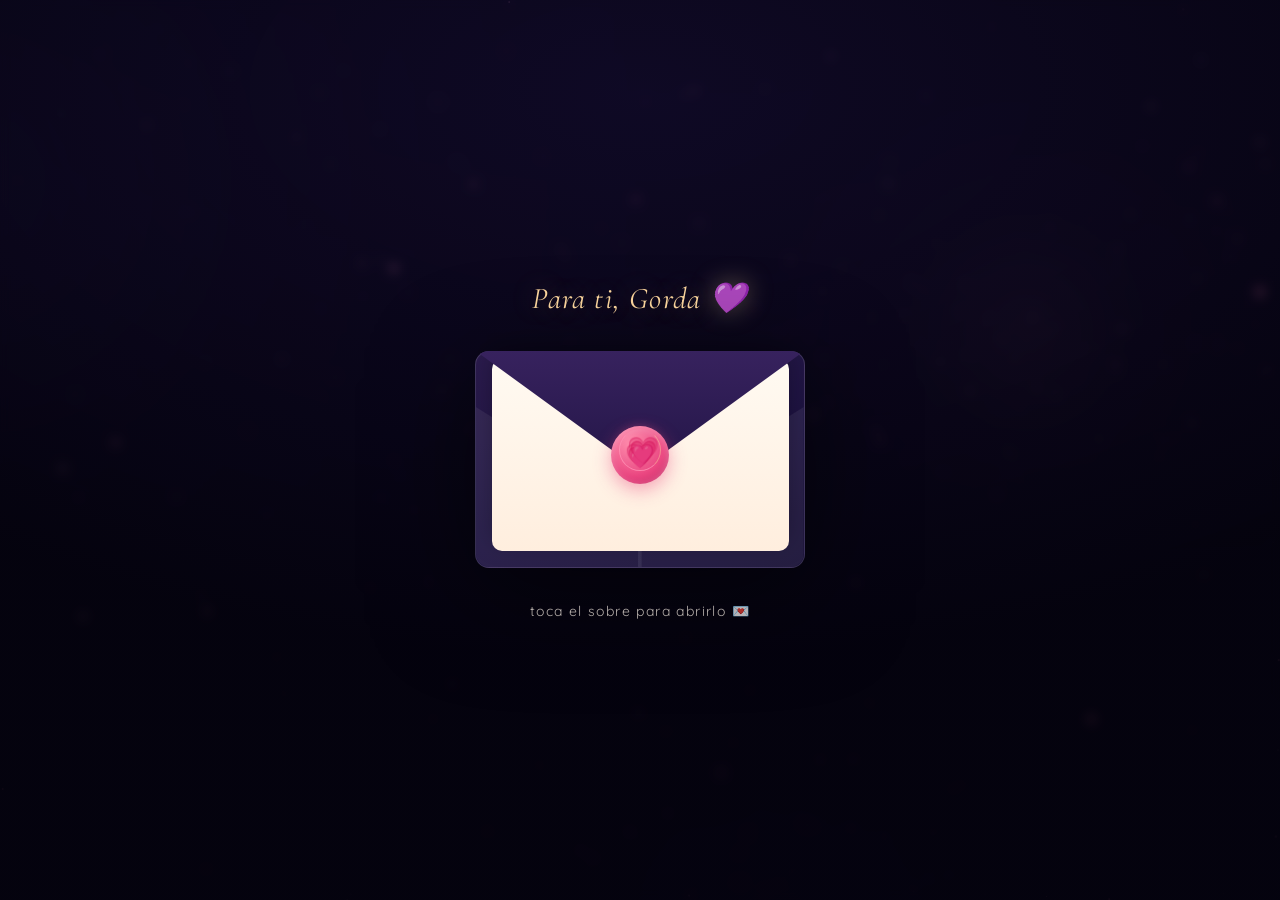
<file: index.html>
<!DOCTYPE html>
<html lang="es">
<head>
  <meta charset="UTF-8">
  <meta name="viewport" content="width=device-width, initial-scale=1, viewport-fit=cover">
  <title>Para ti 💜</title>

  <!-- ── Preview al enviar el link por WhatsApp/Instagram ──
       [IMPORTANTE] Después de publicar en Vercel, cambia
       og:image y og:url por tu URL real (ver README).      -->
  <meta property="og:type" content="website">
  <meta property="og:title" content="Gorda… tengo algo que preguntarte 💘">
  <meta property="og:description" content="Del primer mensaje en Facebook a este universo entero. Tócalo hasta el final.">
  <meta property="og:image" content="assets/img/og.jpg">
  <meta property="og:image:width" content="1200">
  <meta property="og:image:height" content="630">
  <meta name="theme-color" content="#0d0722">
  <link rel="icon" href="data:image/svg+xml,<svg xmlns='http://www.w3.org/2000/svg' viewBox='0 0 100 100'><text y='.9em' font-size='90'>💜</text></svg>">

  <!-- Tipografías (si no hay internet, cae a serif del sistema) -->
  <link rel="preconnect" href="https://fonts.googleapis.com">
  <link rel="preconnect" href="https://fonts.gstatic.com" crossorigin>
  <link href="https://fonts.googleapis.com/css2?family=Cormorant+Garamond:ital,wght@0,500;0,600;0,700;1,500;1,600&family=Quicksand:wght@400;500;600;700&display=swap" rel="stylesheet">

  <link rel="stylesheet" href="css/style.css">
</head>
<body class="locked">

  <!-- cielo 3D + velo del amanecer -->
  <canvas id="cosmos" aria-hidden="true"></canvas>
  <div id="sky-tint" aria-hidden="true"></div>

  <!-- pantalla de carga -->
  <div id="loader">
    <div class="heart-beat">💜</div>
    <div class="bar"><i></i></div>
    <p>preparando el universo…</p>
  </div>

  <!-- música -->
  <button id="mute-btn" aria-label="Silenciar música">🔊</button>

  <!-- ═══ GATE: el sobre sellado ═══ -->
  <div id="gate">
    <div class="hint-top" id="gate-hint">Para ti 💜</div>
    <div id="envelope-wrap">
      <div id="envelope" role="button" aria-label="Abrir el sobre">
        <div class="env-body"></div>
        <div class="env-letter">💜</div>
        <div class="env-flap"></div>
        <div class="env-seal">💗</div>
      </div>
    </div>
    <div class="hint-tap">toca el sobre para abrirlo 💌</div>
  </div>

  <!-- carta ampliada -->
  <div id="letter-card">
    <div id="letter-inner">
      <div id="letter-to"></div>
      <div id="letter-text"></div>
      <button class="btn-primary" id="letter-btn"></button>
    </div>
  </div>

  <!-- ═══ CONTENIDO ═══ -->
  <main id="content">

    <section id="intro">
      <p class="kicker" id="intro-kicker"></p>
      <h1 id="intro-title"></h1>
      <p class="subtitle" id="intro-subtitle"></p>
      <div id="scroll-hint"><span>desliza</span><div class="chev"></div></div>
    </section>

    <section id="timeline" aria-label="Nuestra historia"></section>

    <section id="contador">
      <h2 id="counter-title"></h2>
      <p class="line1" id="counter-line1"></p>
      <div id="counter-grid">
        <div class="count-cell glass"><b id="c-days">0</b><span>días</span></div>
        <div class="count-cell glass"><b id="c-hours">0</b><span>horas</span></div>
        <div class="count-cell glass"><b id="c-mins">0</b><span>min</span></div>
        <div class="count-cell glass"><b id="c-secs">0</b><span>seg</span></div>
      </div>
      <p class="suffix" id="counter-suffix"></p>
    </section>

    <section id="quiz">
      <h2 class="sec-title" id="quiz-title"></h2>
      <p id="quiz-subtitle"></p>
      <div id="quiz-card" class="glass">
        <div id="quiz-hearts"></div>
        <div id="quiz-q"></div>
        <div class="quiz-options" id="quiz-options"></div>
        <div id="quiz-msg"></div>
      </div>
    </section>

    <section id="razones">
      <h2 class="sec-title" id="reasons-title"></h2>
      <p class="hint" id="reasons-hint"></p>
      <div id="reasons-grid"></div>
      <p id="reasons-done">¿Ves por qué? Y podría seguir toda la noche… 💘</p>
    </section>

    <section id="promesas">
      <h2 class="sec-title" id="promises-title"></h2>
      <p class="hint" id="promises-subtitle"></p>
      <div id="promises-grid"></div>
      <div id="promise-msg" class="glass"><span>Toca una promesa y mírala estallar en el universo ✨</span></div>
      <p id="promises-done"></p>
    </section>

    <section id="pregunta">
      <div id="pregunta-sticky">
        <div id="heart-hotspot" aria-hidden="true"></div>
        <p id="q-pre"></p>
        <h2 id="q-big"></h2>
        <div id="q-buttons">
          <div id="btn-no-ghost"><button id="btn-no"></button></div>
          <button id="btn-yes"></button>
        </div>
      </div>
    </section>

    <footer id="footer"></footer>
  </main>

  <!-- mensajes flotantes -->
  <div id="no-msg"></div>
  <div id="egg-toast"></div>

  <!-- ═══ FINAL: ¡dijo que SÍ! ═══ -->
  <div id="finale">
    <div id="finale-card" class="glass">
      <h2 id="finale-title"></h2>
      <p class="f-text" id="finale-text"></p>
      <div id="vows-card">
        <div id="vows-title"></div>
        <ul id="vows-list"></ul>
        <div id="vows-sign"></div>
      </div>
      <div id="cert">
        <div class="c-title" id="cert-title"></div>
        <div class="c-names" id="cert-names"></div>
        <p class="c-text" id="cert-text"></p>
        <div class="c-date" id="cert-stamp"></div>
      </div>
      <div class="row">
        <a id="btn-wa" class="btn-wa" target="_blank" rel="noopener"></a>
        <button id="voice-btn" class="btn-ghost">🎧 Mi mensaje para ti</button>
        <button id="btn-replay" class="btn-ghost"></button>
      </div>
    </div>
  </div>

  <!-- librerías locales (funciona sin depender de CDNs) -->
  <script src="config.js"></script>
  <script src="js/manifest.js"></script>
  <script src="vendor/gsap/gsap.min.js"></script>
  <script src="vendor/gsap/ScrollTrigger.min.js"></script>
  <script src="vendor/confetti/confetti.browser.min.js"></script>
  <script src="js/audio.js"></script>
  <script src="js/ui.js"></script>
  <script type="importmap">
    { "imports": { "three": "./vendor/three/build/three.module.js" } }
  </script>
  <script type="module" src="js/main.js"></script>
</body>
</html>
</file>
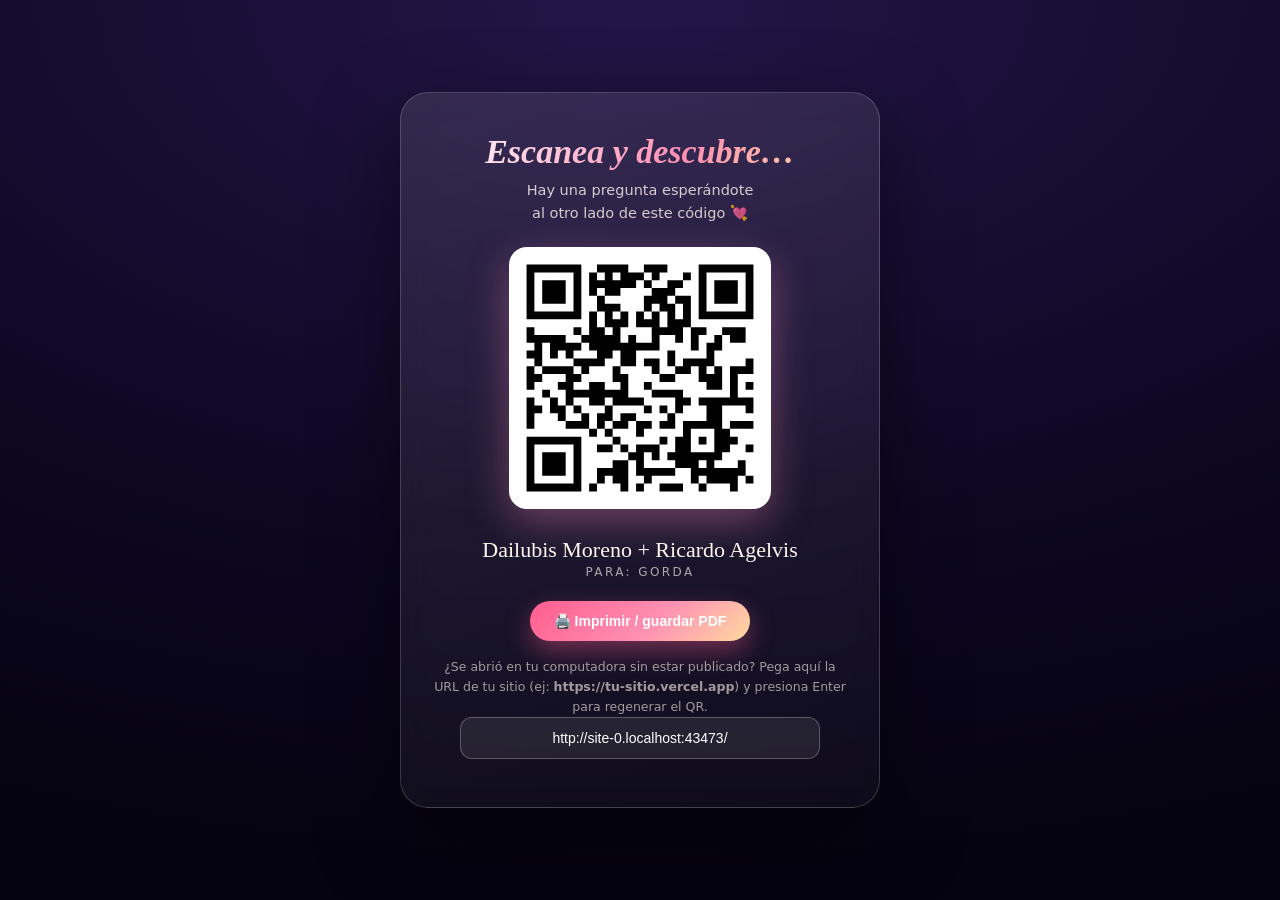
<file: qr.html>
<!DOCTYPE html>
<html lang="es">
<head>
  <meta charset="UTF-8">
  <meta name="viewport" content="width=device-width, initial-scale=1">
  <title>Tu invitación con QR 💜</title>
  <style>
    :root { --rose:#ff8fb3; --gold:#ffd9a0; --lav:#b8a6ff; --ink:#2a1e3f; }
    * { box-sizing: border-box; margin: 0; }
    body {
      min-height: 100vh; display: flex; align-items: center; justify-content: center;
      padding: 26px;
      font-family: "Segoe UI", system-ui, sans-serif;
      background: radial-gradient(130% 100% at 50% 0%, #241547 0%, #0d0722 60%, #05030f 100%);
      color: #fff6ec;
    }
    .card {
      width: min(480px, 94vw);
      text-align: center;
      padding: 40px 30px 34px;
      border-radius: 28px;
      background: linear-gradient(160deg, rgba(255,255,255,.1), rgba(255,255,255,.03));
      border: 1px solid rgba(255,255,255,.18);
      backdrop-filter: blur(16px);
      box-shadow: 0 30px 80px rgba(0,0,0,.5);
    }
    h1 {
      font-family: Georgia, serif; font-style: italic; font-weight: 600;
      font-size: clamp(26px, 6vw, 34px);
      background: linear-gradient(120deg, #fff, var(--rose) 60%, var(--gold));
      -webkit-background-clip: text; background-clip: text; -webkit-text-fill-color: transparent;
      margin-bottom: 8px;
    }
    .sub { opacity: .8; font-size: 14.5px; line-height: 1.6; margin-bottom: 22px; }
    #qr-box {
      display: inline-block; padding: 16px; border-radius: 18px; background: #fff;
      box-shadow: 0 14px 40px rgba(255,143,179,.35); margin-bottom: 18px;
    }
    #qr-box svg { display: block; width: min(230px, 60vw); height: auto; }
    .names { font-family: Georgia, serif; font-size: 22px; margin: 6px 0 2px; }
    .foot { font-size: 12px; letter-spacing: .2em; text-transform: uppercase; opacity: .65; }
    .tools { margin-top: 22px; display: flex; gap: 12px; justify-content: center; flex-wrap: wrap; }
    input {
      width: 100%; max-width: 360px; padding: 12px 16px; border-radius: 12px;
      border: 1px solid rgba(255,255,255,.25); background: rgba(255,255,255,.08);
      color: #fff; font-size: 14px; margin-bottom: 14px; text-align: center;
    }
    button {
      border: none; border-radius: 999px; padding: 12px 24px; cursor: pointer;
      font-weight: 700; font-size: 14px; color: #fff;
      background: linear-gradient(135deg, #ff5d8f, #ff8fb3 55%, #ffd9a0);
      box-shadow: 0 10px 26px rgba(255,93,143,.4);
    }
    .hint { font-size: 12.5px; opacity: .6; margin-top: 16px; line-height: 1.6; }
    @media print {
      body { background: #fff; color: #2a1e3f; }
      .card { border: 2px solid #e8c9d4; box-shadow: none; background: #fff; }
      .tools, .hint, input { display: none; }
    }
  </style>
</head>
<body>
  <div class="card">
    <h1>Escanea y descubre…</h1>
    <p class="sub">Hay una pregunta esperándote<br>al otro lado de este código 💘</p>
    <div id="qr-box"></div>
    <div class="names" id="names"></div>
    <div class="foot" id="foot"></div>

    <div class="tools">
      <button onclick="window.print()">🖨️ Imprimir / guardar PDF</button>
    </div>

    <p class="hint">
      ¿Se abrió en tu computadora sin estar publicado? Pega aquí la URL de tu sitio
      (ej: <b>https://tu-sitio.vercel.app</b>) y presiona Enter para regenerar el QR.
    </p>
    <input id="url-input" placeholder="https://tu-sitio.vercel.app" autocomplete="off">
  </div>

  <script src="config.js"></script>
  <script src="vendor/qrcode/qrcode.min.js"></script>
  <script>
    function renderQR(url) {
      if (!url || !/^https?:\/\//i.test(url)) return;
      const qr = qrcode(0, 'M');
      qr.addData(url);
      qr.make();
      document.getElementById('qr-box').innerHTML = qr.createSvgTag({ cellSize: 5, margin: 1, scalable: true });
    }

    document.getElementById('names').textContent =
      (CONFIG.herName || '') + ' + ' + (CONFIG.yourName || '');
    document.getElementById('foot').textContent = 'para: ' + (CONFIG.herNick || CONFIG.herName || 'ti');

    // URL: ?url=… , o la URL publicada si qr.html vive junto a index.html
    const params = new URLSearchParams(location.search);
    let target = params.get('url');
    if (!target && !/^file:/i.test(location.protocol)) {
      target = location.origin + location.pathname.replace(/qr\.html$/, '');
    }
    const input = document.getElementById('url-input');
    if (target) input.value = target;
    renderQR(target);
    input.addEventListener('keydown', e => {
      if (e.key === 'Enter') {
        let u = input.value.trim();
        if (u && !/^https?:\/\//i.test(u)) u = 'https://' + u;
        renderQR(u);
      }
    });
  </script>
</body>
</html>
</file>
<file: css/style.css>
/* ═══════════════════════════════════════════════════
   💜  ¿QUIERES SER MI NOVIA? — hoja de estilos
   Estética: noche cósmica → amanecer pastel, glassmorphism
   ═══════════════════════════════════════════════════ */

:root {
  --night-0: #05030f;
  --night-1: #0d0722;
  --rose: #ff8fb3;
  --rose-deep: #ff5d8f;
  --gold: #ffd9a0;
  --lavender: #b8a6ff;
  --cream: #fff6ec;
  --ink: #2a1e3f;
  --glass-bg: linear-gradient(160deg, rgba(255,255,255,.10), rgba(255,255,255,.035));
  --glass-border: rgba(255,255,255,.18);
  --font-display: "Cormorant Garamond", Georgia, "Times New Roman", serif;
  --font-body: "Quicksand", "Segoe UI", system-ui, -apple-system, sans-serif;
}

* { margin: 0; padding: 0; box-sizing: border-box; }
html { scroll-behavior: smooth; }

/* clip (no hidden) para no romper position:sticky */
html, body { overflow-x: clip; }

html, body {
  background: var(--night-0);
  color: var(--cream);
  font-family: var(--font-body);
}

body.locked { overflow: hidden; height: 100vh; }

img { max-width: 100%; display: block; }
button { font-family: inherit; cursor: pointer; }

::selection { background: var(--rose-deep); color: #fff; }

/* ── Cielo 3D fijo ─────────────────────────────── */
#cosmos {
  position: fixed; inset: 0;
  width: 100vw; height: 100vh;
  z-index: 0;
  display: block;
}

/* Velo del amanecer (opacidad controlada por JS) */
#sky-tint {
  position: fixed; inset: 0; z-index: 1;
  pointer-events: none;
  background:
    radial-gradient(120% 90% at 50% 108%, rgba(255,214,170,.75) 0%, rgba(255,160,140,.38) 34%, rgba(255,140,160,.14) 58%, transparent 78%),
    linear-gradient(180deg, rgba(184,166,255,.12) 0%, rgba(255,170,150,.10) 60%, rgba(255,196,140,.28) 100%);
  opacity: 0;
  transition: opacity .8s linear;
}

/* Copo de respaldo si WebGL falla */
body.no-webgl #cosmos { display: none; }
body.no-webgl {
  background:
    radial-gradient(140% 100% at 50% 0%, #1b1140 0%, #0d0722 55%, #05030f 100%);
}

/* ── Cursor mágico neón (solo desktop) ─────────── */
html.custom-cursor, html.custom-cursor * { cursor: none !important; }

#cursor-heart, #cursor-ring {
  position: fixed; left: 0; top: 0;
  pointer-events: none;
  will-change: transform;
}
#cursor-heart { z-index: 500; }
#cursor-ring { z-index: 499; }

.cursor-ring-inner {
  display: block;
  width: 42px; height: 42px;
  margin: -21px 0 0 -21px;
  border-radius: 50%;
  border: 1.6px solid rgba(255,143,179,.85);
  border-top-color: transparent;
  border-right-color: rgba(255,217,160,.45);
  box-shadow: 0 0 12px rgba(255,93,143,.4), inset 0 0 12px rgba(255,143,179,.15);
  animation: ring-spin 2.4s linear infinite, ring-neon 3.2s linear infinite;
}
.cursor-heart-inner {
  display: block;
  margin: -13px 0 0 -13px;
  font-size: 26px;
  line-height: 1;
  animation: cursor-beat 1.3s ease-in-out infinite, cursor-neon 3.2s linear infinite;
}
@keyframes cursor-beat {
  0%, 100% { transform: scale(1) rotate(-6deg); }
  25%      { transform: scale(1.3) rotate(-2deg); }
  50%      { transform: scale(1.02) rotate(-8deg); }
  75%      { transform: scale(1.16) rotate(-4deg); }
}
@keyframes cursor-neon {
  0%, 100% { filter: drop-shadow(0 0 5px #ff5d8f) drop-shadow(0 0 16px rgba(255,93,143,.85)); }
  33%      { filter: drop-shadow(0 0 5px #ffd9a0) drop-shadow(0 0 16px rgba(255,217,160,.85)); }
  66%      { filter: drop-shadow(0 0 5px #b8a6ff) drop-shadow(0 0 16px rgba(184,166,255,.85)); }
}
@keyframes ring-spin { to { transform: rotate(360deg); } }
@keyframes ring-neon {
  0%, 100% { border-color: rgba(255,143,179,.85); border-top-color: transparent; border-right-color: rgba(255,217,160,.45); box-shadow: 0 0 12px rgba(255,93,143,.4), inset 0 0 12px rgba(255,143,179,.15); }
  33%      { border-color: rgba(255,217,160,.85); border-top-color: transparent; border-right-color: rgba(184,166,255,.45); box-shadow: 0 0 12px rgba(255,217,160,.4), inset 0 0 12px rgba(255,217,160,.15); }
  66%      { border-color: rgba(184,166,255,.85); border-top-color: transparent; border-right-color: rgba(255,143,179,.45); box-shadow: 0 0 12px rgba(184,166,255,.4), inset 0 0 12px rgba(184,166,255,.15); }
}
.cursor-ripple {
  position: fixed; z-index: 497;
  width: 16px; height: 16px; margin: -8px 0 0 -8px;
  border-radius: 50%;
  border: 2px solid rgba(255,143,179,.9);
  pointer-events: none;
  animation: cursor-ripple .55s ease-out forwards;
}
@keyframes cursor-ripple { to { transform: scale(4.2); opacity: 0; } }

.sparkle {
  position: fixed; z-index: 498;
  pointer-events: none;
  font-size: 14px;
  animation: sparkle-float 900ms ease-out forwards;
}
@keyframes sparkle-float {
  0%   { opacity: 1; transform: translate(-50%,-50%) scale(.4) rotate(0deg); }
  100% { opacity: 0; transform: translate(-50%,-190%) scale(1.15) rotate(140deg); }
}
@media (pointer: coarse) { #cursor-heart, #cursor-ring { display: none; } }

/* ── Loader ────────────────────────────────────── */
#loader {
  position: fixed; inset: 0; z-index: 400;
  background: radial-gradient(140% 100% at 50% 0%, #1b1140 0%, #0d0722 55%, #05030f 100%);
  display: flex; flex-direction: column; align-items: center; justify-content: center;
  gap: 22px;
  transition: opacity .9s ease, visibility .9s;
}
#loader.done { opacity: 0; visibility: hidden; }
#loader .heart-beat { font-size: 54px; animation: beat 1.1s ease-in-out infinite; }
@keyframes beat { 0%,100% { transform: scale(1); } 12% { transform: scale(1.25); } 24% { transform: scale(1); } 36% { transform: scale(1.18); } 48% { transform: scale(1); } }
#loader p { opacity: .75; letter-spacing: .14em; text-transform: uppercase; font-size: 12px; }
#loader .bar { width: min(240px, 60vw); height: 3px; border-radius: 3px; background: rgba(255,255,255,.12); overflow: hidden; }
#loader .bar i { display: block; height: 100%; width: 8%; border-radius: 3px;
  background: linear-gradient(90deg, var(--rose), var(--gold)); transition: width .4s ease; }

/* ── Botón de sonido ───────────────────────────── */
#mute-btn {
  position: fixed; z-index: 210;
  top: 16px; right: 16px;
  width: 46px; height: 46px; border-radius: 50%;
  border: 1px solid var(--glass-border);
  background: var(--glass-bg);
  backdrop-filter: blur(12px); -webkit-backdrop-filter: blur(12px);
  color: var(--cream); font-size: 19px;
  display: none; align-items: center; justify-content: center;
  transition: transform .2s ease, opacity .5s;
}
#mute-btn.show { display: flex; }
#mute-btn:active { transform: scale(.9); }

/* ═══════════════════════════════════════════════════
   GATE — el sobre sellado
   ═══════════════════════════════════════════════════ */
#gate {
  position: fixed; inset: 0; z-index: 300;
  display: flex; flex-direction: column; align-items: center; justify-content: center;
  gap: 34px;
  background: radial-gradient(120% 90% at 50% 10%, rgba(27,17,64,.55), rgba(5,3,15,.88) 70%);
  backdrop-filter: blur(6px); -webkit-backdrop-filter: blur(6px);
  transition: opacity 1.1s ease, visibility 1.1s;
}
#gate.done { opacity: 0; visibility: hidden; }

#gate .hint-top {
  font-family: var(--font-display);
  font-style: italic;
  font-size: clamp(20px, 4vw, 30px);
  letter-spacing: .04em;
  color: var(--gold);
  text-shadow: 0 0 26px rgba(255,217,160,.35);
  animation: gate-float 3.4s ease-in-out infinite;
}
@keyframes gate-float { 0%,100% { transform: translateY(0); } 50% { transform: translateY(-8px); } }

/* Sobre 3D */
#envelope-wrap { perspective: 1200px; }
#envelope {
  position: relative;
  width: min(330px, 78vw);
  aspect-ratio: 10 / 6.6;
  cursor: pointer;
  transform-style: preserve-3d;
  transition: transform .5s ease;
  filter: drop-shadow(0 26px 50px rgba(0,0,0,.5));
}
#envelope:hover { transform: translateY(-6px) rotateX(4deg); }

.env-body {
  position: absolute; inset: 0;
  background: linear-gradient(160deg, #2b1b4d 0%, #1c1240 60%, #150d33 100%);
  border: 1px solid rgba(255,255,255,.14);
  border-radius: 14px;
  z-index: 2;
}
.env-body::before { /* pliegues laterales */
  content: ""; position: absolute; inset: 0;
  background:
    linear-gradient(212deg, transparent 49.6%, rgba(255,255,255,.07) 50%) top left / 50.5% 100% no-repeat,
    linear-gradient(148deg, transparent 49.6%, rgba(255,255,255,.07) 50%) top right / 50.5% 100% no-repeat;
  border-radius: 14px;
}
.env-flap {
  position: absolute; left: 0; right: 0; top: 0; height: 55%;
  background: linear-gradient(180deg, #37225e 0%, #241648 100%);
  clip-path: polygon(0 0, 100% 0, 50% 100%);
  transform-origin: top center;
  transition: transform .9s cubic-bezier(.6,-0.2,.3,1.2);
  z-index: 4;
  border-radius: 14px 14px 0 0;
}
#envelope.open .env-flap { transform: rotateX(178deg); z-index: 1; }

.env-letter {
  position: absolute; left: 5%; right: 5%; bottom: 8%;
  height: 88%;
  background: linear-gradient(180deg, #fffaf2 0%, #ffeede 100%);
  color: var(--ink);
  border-radius: 10px;
  z-index: 3;
  display: flex; align-items: flex-start; justify-content: center;
  padding-top: 14px;
  font-family: var(--font-display);
  font-size: 15px;
  color: #7a5c7e;
  box-shadow: 0 -8px 24px rgba(0,0,0,.25);
  transition: transform 1s cubic-bezier(.2,.8,.3,1.1) .55s;
}
#envelope.open .env-letter { transform: translateY(-58%); }

.env-seal {
  position: absolute; left: 50%; top: 48%;
  width: 58px; height: 58px; margin: -29px 0 0 -29px;
  border-radius: 50%;
  background: radial-gradient(circle at 35% 30%, #ff8fae, #e8447f 60%, #c22e66);
  box-shadow: inset 0 3px 8px rgba(255,255,255,.35), 0 6px 18px rgba(232,68,127,.45);
  display: flex; align-items: center; justify-content: center;
  font-size: 24px; color: #fff;
  z-index: 5;
  transition: opacity .4s, transform .6s;
  animation: beat 2s ease-in-out infinite;
}
#envelope.open .env-seal { opacity: 0; transform: scale(.4) rotate(40deg); animation: none; }

#gate .hint-tap { opacity: .7; font-size: 14px; letter-spacing: .1em; animation: pulse-soft 2s ease-in-out infinite; }
@keyframes pulse-soft { 0%,100% { opacity: .45; } 50% { opacity: .9; } }

/* Carta ampliada con texto máquina de escribir */
#letter-card {
  display: none;
  position: fixed; z-index: 310; inset: 0;
  align-items: center; justify-content: center;
  padding: 20px;
}
#letter-card.show { display: flex; }
#letter-inner {
  width: min(560px, 92vw);
  max-height: 82vh;
  overflow: auto;
  background: linear-gradient(180deg, #fffaf2 0%, #ffeede 100%);
  color: var(--ink);
  border-radius: 18px;
  padding: clamp(26px, 5vw, 46px);
  box-shadow: 0 30px 80px rgba(0,0,0,.55), 0 0 0 1px rgba(255,255,255,.35) inset;
  transform: scale(.7); opacity: 0;
  transition: transform .8s cubic-bezier(.2,.9,.3,1.15), opacity .6s;
}
#letter-card.show #letter-inner { transform: scale(1); opacity: 1; }
#letter-to {
  font-family: var(--font-display);
  font-style: italic;
  font-size: clamp(24px, 5vw, 34px);
  color: #a5486f;
  margin-bottom: 18px;
}
#letter-text {
  font-size: clamp(16px, 3.6vw, 19px);
  line-height: 1.75;
  min-height: 9.5em;
  white-space: pre-wrap;
}
#letter-text::after {
  content: "❦";
  margin-left: 2px;
  color: #d98aa6;
  animation: caret-blink 1s steps(1) infinite;
}
#letter-text.done::after { animation: none; opacity: 0; }
@keyframes caret-blink { 50% { opacity: 0; } }

.btn-primary {
  margin-top: 24px;
  border: none; border-radius: 999px;
  padding: 15px 30px;
  font-size: 16px; font-weight: 700; letter-spacing: .02em;
  color: #fff;
  background: linear-gradient(135deg, var(--rose-deep), #ff8fae 55%, var(--gold));
  background-size: 160% 160%;
  box-shadow: 0 12px 34px rgba(255,93,143,.4);
  transition: transform .25s ease, box-shadow .25s ease, background-position .6s;
  opacity: 0; transform: translateY(12px); pointer-events: none;
}
.btn-primary.ready { opacity: 1; transform: translateY(0); pointer-events: auto; }
.btn-primary:hover { transform: translateY(-3px) scale(1.03); background-position: 100% 50%; box-shadow: 0 16px 44px rgba(255,93,143,.55); }

/* ═══════════════════════════════════════════════════
   CONTENIDO — capítulos sobre el cielo
   ═══════════════════════════════════════════════════ */
#content { position: relative; z-index: 10; display: none; }
#content.show { display: block; }

section { position: relative; }

/* ── Intro ─────────────────────────────────────── */
#intro {
  min-height: 100vh;
  display: flex; flex-direction: column; align-items: center; justify-content: center;
  text-align: center; padding: 90px 22px 40px;
  gap: 16px;
}
#intro .kicker {
  letter-spacing: .34em; text-transform: uppercase;
  font-size: clamp(10px, 2.4vw, 13px);
  color: var(--gold);
  opacity: .9;
}
#intro h1 {
  font-family: var(--font-display);
  font-weight: 600;
  font-size: clamp(46px, 11vw, 104px);
  line-height: 1.04;
  text-shadow: 0 0 60px rgba(255,143,179,.25);
}
/* el degradado va por letra: con spans animados el clip del padre falla */
#intro h1 .char {
  background: linear-gradient(120deg, var(--cream) 20%, var(--rose) 55%, var(--gold) 90%);
  -webkit-background-clip: text; background-clip: text;
  -webkit-text-fill-color: transparent; color: transparent;
}
#intro .subtitle { max-width: 430px; opacity: .82; font-size: clamp(14px, 3.6vw, 17px); line-height: 1.7; }
.char { display: inline-block; opacity: 0; transform: translateY(24px) rotate(6deg); }
#scroll-hint {
  margin-top: 26px; display: flex; flex-direction: column; align-items: center; gap: 6px;
  opacity: .8; font-size: 12px; letter-spacing: .22em; text-transform: uppercase;
}
#scroll-hint .chev {
  width: 12px; height: 12px;
  border-right: 2px solid var(--rose); border-bottom: 2px solid var(--rose);
  transform: rotate(45deg);
  animation: chev 1.6s ease-in-out infinite;
}
@keyframes chev { 0%,100% { transform: rotate(45deg) translate(0,0); opacity: .4; } 50% { transform: rotate(45deg) translate(6px,6px); opacity: 1; } }

/* ── Línea del tiempo ──────────────────────────── */
#timeline { padding: 6vh 0; }
.milestone {
  min-height: 100vh;
  display: flex; align-items: center;
  padding: 40px max(20px, 8vw);
}
.milestone:nth-child(even) { justify-content: flex-end; }

.glass {
  background: var(--glass-bg);
  border: 1px solid var(--glass-border);
  border-radius: 26px;
  backdrop-filter: blur(16px); -webkit-backdrop-filter: blur(16px);
  box-shadow: 0 24px 70px rgba(0,0,0,.4);
}

.m-card {
  width: min(430px, 92vw);
  padding: 18px 18px 26px;
  transform-style: preserve-3d;
  will-change: transform;
}
.m-photo {
  border-radius: 18px; overflow: hidden;
  aspect-ratio: 4 / 4.6;
  background: rgba(255,255,255,.05);
  transform: translateZ(30px);
}
.m-photo img {
  width: 100%; height: 100%; object-fit: cover;
  transition: transform 6s ease;
}
.m-card:hover .m-photo img { transform: scale(1.06); }
.m-date {
  display: inline-flex; align-items: center; gap: 8px;
  margin: 18px 0 8px;
  padding: 6px 14px; border-radius: 999px;
  font-size: 12px; letter-spacing: .18em; text-transform: uppercase;
  color: var(--gold);
  background: rgba(255,217,160,.1);
  border: 1px solid rgba(255,217,160,.25);
  transform: translateZ(24px);
}
.m-title {
  font-family: var(--font-display);
  font-size: clamp(26px, 5.4vw, 34px);
  font-weight: 600; line-height: 1.15;
  margin-bottom: 10px;
  transform: translateZ(20px);
}
.m-text { opacity: .82; line-height: 1.7; font-size: clamp(14px, 3.4vw, 16px); transform: translateZ(14px); }

/* burbujas de chat estilo Facebook (hito sin foto) */
.m-chat {
  border-radius: 18px;
  padding: 18px 14px 12px;
  background: linear-gradient(180deg, rgba(255,255,255,.06), rgba(255,255,255,.02));
  border: 1px solid rgba(255,255,255,.12);
  transform: translateZ(26px);
  display: flex; flex-direction: column; gap: 10px;
}
.chat-row { display: flex; }
.chat-row.me { justify-content: flex-end; }
.chat-row.her { justify-content: flex-start; }
.chat-bubble {
  max-width: 82%;
  padding: 9px 14px 10px;
  border-radius: 16px;
  font-size: clamp(13.5px, 3.2vw, 15px);
  line-height: 1.55;
}
.chat-name {
  display: block;
  font-size: 11px;
  font-weight: 800;
  letter-spacing: .06em;
  opacity: .8;
  margin-bottom: 2px;
}
.chat-row.me .chat-name { color: #ffd9a0; }
.chat-row.her .chat-name { color: #b8a6ff; }
.chat-row.her .chat-bubble {
  background: rgba(255,255,255,.12);
  border-bottom-left-radius: 4px;
  color: var(--cream);
}
.chat-row.me .chat-bubble {
  background: linear-gradient(135deg, rgba(255,93,143,.85), rgba(255,143,179,.75));
  border-bottom-right-radius: 4px;
  color: #fff;
}
.chat-date {
  text-align: center;
  font-size: 11px; letter-spacing: .16em; text-transform: uppercase;
  opacity: .55; margin-top: 6px;
}

/* ── Promesas 3D ───────────────────────────────── */
#promesas {
  min-height: 115vh;
  display: flex; flex-direction: column; align-items: center; justify-content: center;
  gap: 24px; padding: 60px 20px; text-align: center;
}
#promesas .hint { opacity: .7; font-size: 14px; letter-spacing: .06em; }
#promises-grid {
  display: flex; flex-wrap: wrap; gap: 12px; justify-content: center;
  width: min(860px, 94vw);
}
.promise-chip {
  display: flex; flex-direction: column; align-items: center; gap: 6px;
  width: 128px; min-height: 108px;
  padding: 14px 8px 12px;
  border-radius: 20px;
  color: var(--cream);
  font-family: inherit;
  transition: transform .35s cubic-bezier(.2,.9,.3,1.5), border-color .3s, background .3s;
}
.promise-chip .p-emoji {
  font-size: 40px;
  filter: drop-shadow(0 6px 18px rgba(255,143,179,.45));
  transition: transform .35s cubic-bezier(.2,.9,.3,1.6);
}
.promise-chip .p-label {
  font-size: 12.5px; font-weight: 700; letter-spacing: .08em; text-transform: uppercase;
  opacity: .9;
}
.promise-chip:hover { transform: translateY(-6px) scale(1.05); }
.promise-chip:hover .p-emoji { transform: scale(1.2) rotate(-6deg); }
.promise-chip.done {
  border-color: rgba(255,143,179,.6);
  background: linear-gradient(160deg, rgba(255,143,179,.24), rgba(255,217,160,.12));
}
.promise-chip.done::after {
  content: "✓ prometido";
  font-size: 10px; letter-spacing: .14em; text-transform: uppercase;
  color: var(--gold);
}
#promise-msg {
  width: min(560px, 94vw);
  min-height: 92px;
  padding: 18px 22px;
  display: flex; flex-direction: column; justify-content: center; gap: 6px;
  opacity: .55;
  transition: opacity .4s;
}
#promise-msg.show { opacity: 1; }
#promise-msg b {
  font-family: var(--font-display);
  font-size: clamp(20px, 4.6vw, 26px);
  color: var(--gold);
}
#promise-msg span { font-size: clamp(14px, 3.6vw, 16px); line-height: 1.65; opacity: .92; }
#promise-msg.pop b, #promise-msg.pop span { animation: msg-in .55s ease; }
#promises-done {
  opacity: 0; font-size: 15px; transition: opacity 1s;
}
#promises-done.show { opacity: .9; }

.m-glow {
  position: absolute; z-index: -1;
  width: 240px; height: 240px; border-radius: 50%;
  background: radial-gradient(circle, rgba(255,143,179,.28), transparent 70%);
  filter: blur(10px);
}

/* ── Contador ──────────────────────────────────── */
#contador {
  min-height: 90vh;
  display: flex; flex-direction: column; align-items: center; justify-content: center;
  text-align: center; gap: 12px; padding: 60px 20px;
}
#contador h2, .sec-title {
  font-family: var(--font-display);
  font-weight: 600;
  font-size: clamp(34px, 7.5vw, 58px);
  line-height: 1.1;
}
#contador .line1 { opacity: .85; font-size: clamp(15px, 3.8vw, 19px); }
#counter-grid {
  display: flex; gap: 10px; flex-wrap: wrap; justify-content: center;
  margin-top: 22px;
}
.count-cell {
  min-width: 86px; padding: 18px 12px 14px;
  display: flex; flex-direction: column; gap: 6px;
}
.count-cell b {
  font-family: var(--font-display);
  font-size: clamp(30px, 7vw, 46px); font-weight: 600;
  color: var(--gold);
  font-variant-numeric: tabular-nums;
}
.count-cell span { font-size: 11px; letter-spacing: .22em; text-transform: uppercase; opacity: .75; }
#contador .suffix { margin-top: 18px; opacity: .75; font-size: 15px; }

/* ── Quiz ──────────────────────────────────────── */
#quiz {
  min-height: 110vh;
  display: flex; flex-direction: column; align-items: center; justify-content: center;
  gap: 22px; padding: 60px 20px; text-align: center;
}
#quiz-card { width: min(560px, 94vw); padding: clamp(24px, 5vw, 40px); }
#quiz-hearts { display: flex; justify-content: center; gap: 14px; margin: 14px 0 22px; font-size: 30px; }
#quiz-hearts span { filter: grayscale(1) opacity(.35); transform: scale(.9); transition: all .5s cubic-bezier(.2,.9,.3,1.6); }
#quiz-hearts span.won { filter: none; transform: scale(1.15); animation: heart-pop .6s cubic-bezier(.2,.9,.3,1.6); }
@keyframes heart-pop { 0% { transform: scale(.4); } 60% { transform: scale(1.45); } 100% { transform: scale(1.15); } }
#quiz-q { font-family: var(--font-display); font-size: clamp(22px, 5vw, 30px); font-weight: 600; line-height: 1.3; margin-bottom: 22px; }
.quiz-options { display: flex; flex-direction: column; gap: 12px; }
.quiz-opt {
  padding: 15px 18px; border-radius: 16px;
  border: 1px solid var(--glass-border);
  background: rgba(255,255,255,.06);
  color: var(--cream); font-size: 15px; font-weight: 600;
  transition: transform .2s, background .3s, border-color .3s;
}
.quiz-opt:hover { background: rgba(255,143,179,.14); border-color: rgba(255,143,179,.5); transform: translateY(-2px); }
.quiz-opt.good { background: rgba(255,143,179,.25); border-color: var(--rose); }
.quiz-opt.bad { animation: shake .5s ease; opacity: .55; }
@keyframes shake { 0%,100% { transform: translateX(0); } 20% { transform: translateX(-8px); } 40% { transform: translateX(8px); } 60% { transform: translateX(-5px); } 80% { transform: translateX(5px); } }
#quiz-msg { min-height: 1.6em; margin-top: 18px; font-size: 14.5px; opacity: .9; }
#quiz-msg.flash { animation: msg-in .5s ease; }
@keyframes msg-in { from { opacity: 0; transform: translateY(8px); } to { opacity: 1; transform: none; } }

/* ── Razones ───────────────────────────────────── */
#razones {
  min-height: 110vh;
  display: flex; flex-direction: column; align-items: center; justify-content: center;
  gap: 26px; padding: 60px 20px; text-align: center;
}
#razones .hint { opacity: .7; font-size: 14px; letter-spacing: .06em; }
#reasons-grid {
  display: grid;
  grid-template-columns: repeat(auto-fit, minmax(150px, 1fr));
  gap: 14px;
  width: min(760px, 94vw);
}
.reason {
  position: relative;
  min-height: 120px;
  border-radius: 20px;
  cursor: pointer;
  padding: 14px;
  display: flex; align-items: center; justify-content: center;
  font-size: 14.5px; line-height: 1.55; font-weight: 600;
  transition: transform .5s cubic-bezier(.2,.9,.3,1.4), background .4s;
}
.reason .face-icon { font-size: 34px; transition: transform .4s, opacity .3s; }
.reason.open { background: linear-gradient(150deg, rgba(255,143,179,.28), rgba(255,217,160,.16)); border-color: rgba(255,143,179,.55); }
.reason .face-text { display: none; }
.reason.open .face-text { display: inline; }
.reason.open .face-icon { display: none; }
.reason:not(.open):hover { transform: translateY(-5px) scale(1.04); }
.reason.open { animation: reason-in .7s cubic-bezier(.2,.9,.3,1.3); }
@keyframes reason-in { 0% { transform: rotateY(90deg) scale(.8); } 100% { transform: none; } }
#reasons-done { opacity: 0; font-size: 15px; transition: opacity 1s; margin-top: 6px; }
#reasons-done.show { opacity: .85; }

/* ── La pregunta ───────────────────────────────── */
#pregunta { height: 165vh; }
#pregunta-sticky {
  position: sticky; top: 0;
  height: 100vh;
  display: flex; flex-direction: column; align-items: center; justify-content: flex-end;
  padding-bottom: 7vh;
  text-align: center; gap: 10px;
  pointer-events: none;
}
#pregunta-sticky > * { pointer-events: auto; }
#q-pre {
  font-family: var(--font-display); font-style: italic;
  font-size: clamp(24px, 6vw, 40px);
  color: var(--gold);
  text-shadow: 0 0 30px rgba(255,217,160,.4);
}
#q-big {
  font-family: var(--font-display); font-weight: 700;
  font-size: clamp(40px, 10vw, 84px);
  line-height: 1.05;
  background: linear-gradient(120deg, #fff 15%, var(--rose) 55%, var(--gold) 95%);
  -webkit-background-clip: text; background-clip: text;
  -webkit-text-fill-color: transparent; color: transparent;
  filter: drop-shadow(0 6px 34px rgba(255,93,143,.35));
}
#q-buttons { display: flex; gap: 26px; align-items: center; margin-top: 24px; min-height: 80px; position: relative; }
#btn-no-ghost { position: relative; width: 130px; height: 58px; } /* hueco que deja el botón NO */
#btn-yes {
  border: none; border-radius: 999px;
  padding: 19px 44px;
  font-size: clamp(18px, 4.4vw, 23px); font-weight: 800; color: #fff;
  background: linear-gradient(135deg, var(--rose-deep), #ff8fae 50%, var(--gold));
  background-size: 180% 180%;
  box-shadow: 0 14px 44px rgba(255,93,143,.5), 0 0 0 rgba(255,143,179,.4);
  animation: yes-pulse 2.2s ease-in-out infinite;
  transition: transform .25s ease, filter .25s;
  z-index: 12;
}
@keyframes yes-pulse {
  0%,100% { transform: scale(1);    box-shadow: 0 14px 44px rgba(255,93,143,.5); }
  50%     { transform: scale(1.07); box-shadow: 0 20px 60px rgba(255,93,143,.7); }
}
#btn-yes:hover { transform: scale(1.16); filter: brightness(1.12); animation: none; }

#btn-no {
  border: 2px solid rgba(255,255,255,.4);
  border-radius: 999px;
  padding: 15px 34px;
  font-size: 17px; font-weight: 700;
  color: rgba(255,255,255,.85);
  background: rgba(255,255,255,.08);
  backdrop-filter: blur(8px); -webkit-backdrop-filter: blur(8px);
  transition: left .3s cubic-bezier(.3,1.4,.5,1), top .3s cubic-bezier(.3,1.4,.5,1), transform .3s, opacity .5s;
  z-index: 130;
}
#btn-no.fleeing { position: fixed; }
#btn-no.gone { opacity: 0; pointer-events: none; transform: scale(.3); }
#no-msg {
  position: fixed; z-index: 129;
  left: 50%; top: 16%;
  transform: translateX(-50%);
  padding: 10px 20px; border-radius: 999px;
  background: rgba(20,10,40,.7);
  border: 1px solid var(--glass-border);
  backdrop-filter: blur(10px); -webkit-backdrop-filter: blur(10px);
  font-size: 15.5px; font-weight: 700; color: var(--cream);
  opacity: 0; pointer-events: none;
  transition: opacity .35s;
  white-space: nowrap; max-width: 92vw;
}
#no-msg.show { opacity: 1; }

/* zona táctil invisible sobre el corazón (easter egg) */
#heart-hotspot { position: absolute; left: 50%; top: 34%; width: 150px; height: 150px; margin: -75px 0 0 -75px; pointer-events: auto; }

/* toast easter egg */
#egg-toast {
  position: fixed; z-index: 140;
  left: 50%; bottom: 12%;
  transform: translateX(-50%) translateY(20px);
  padding: 14px 24px; border-radius: 18px;
  background: var(--glass-bg);
  border: 1px solid rgba(255,143,179,.4);
  backdrop-filter: blur(14px); -webkit-backdrop-filter: blur(14px);
  font-size: 15px; color: var(--cream);
  opacity: 0; pointer-events: none;
  transition: opacity .6s, transform .6s;
}
#egg-toast.show { opacity: 1; transform: translateX(-50%) translateY(0); }

/* ── Footer ────────────────────────────────────── */
#footer {
  position: relative; z-index: 10;
  padding: 60px 20px 46px;
  text-align: center;
  font-size: 13px; opacity: .65; letter-spacing: .08em;
}

/* ═══════════════════════════════════════════════════
   FINAL — ¡dijo que SÍ!
   ═══════════════════════════════════════════════════ */
#confetti-canvas { position: fixed; inset: 0; z-index: 250; pointer-events: none; }

#finale {
  position: fixed; inset: 0; z-index: 260;
  display: none;
  align-items: center; justify-content: center;
  padding: 20px;
  background: radial-gradient(130% 100% at 50% 100%, rgba(255,190,130,.32), rgba(255,140,160,.16) 45%, rgba(13,7,34,.72) 100%);
  backdrop-filter: blur(4px); -webkit-backdrop-filter: blur(4px);
  opacity: 0;
  transition: opacity 1s;
}
#finale.show { display: flex; }
#finale.vis { opacity: 1; }

#finale-card {
  width: min(540px, 94vw);
  max-height: 92vh;
  overflow: auto;
  padding: clamp(26px, 5vw, 44px);
  text-align: center;
  display: flex; flex-direction: column; align-items: center; gap: 16px;
  transform: translateY(30px) scale(.92); opacity: 0;
  transition: transform .9s cubic-bezier(.2,.9,.3,1.2) .3s, opacity .8s .3s;
}
#finale.vis #finale-card { transform: none; opacity: 1; }
#finale-card h2 {
  font-family: var(--font-display);
  font-size: clamp(28px, 6.4vw, 42px);
  font-weight: 700; line-height: 1.15;
  background: linear-gradient(120deg, #fff, var(--rose) 60%, var(--gold));
  -webkit-background-clip: text; background-clip: text;
  -webkit-text-fill-color: transparent; color: transparent;
}
#finale-card .f-text { font-size: clamp(15px, 3.8vw, 17.5px); line-height: 1.7; opacity: .92; }

#cert {
  width: 100%;
  border-radius: 18px;
  padding: 22px 18px;
  background: linear-gradient(160deg, rgba(255,246,236,.14), rgba(255,246,236,.05));
  border: 1.5px solid rgba(255,217,160,.45);
  position: relative;
}
#cert::before {
  content: "✦"; position: absolute; top: 10px; left: 14px; color: var(--gold); opacity: .7;
}
#cert::after  { content: "✦"; position: absolute; bottom: 10px; right: 14px; color: var(--gold); opacity: .7; }
#cert .c-title {
  font-family: var(--font-display); font-style: italic;
  font-size: clamp(19px, 4.6vw, 24px);
  color: var(--gold);
  margin-bottom: 10px;
}
#cert .c-text { font-size: 14.5px; line-height: 1.7; opacity: .92; }
#cert .c-names {
  font-family: var(--font-display);
  font-size: clamp(21px, 5vw, 27px);
  margin: 10px 0 4px;
  color: #fff;
}
#cert .c-date { font-size: 12px; letter-spacing: .2em; text-transform: uppercase; opacity: .65; margin-top: 8px; }

/* Votos de novios */
#vows-card {
  width: 100%;
  border-radius: 18px;
  padding: 20px 20px 16px;
  text-align: left;
  background: linear-gradient(160deg, rgba(184,166,255,.14), rgba(255,143,179,.08));
  border: 1px solid rgba(184,166,255,.35);
}
#vows-title {
  font-family: var(--font-display); font-style: italic;
  font-size: clamp(19px, 4.6vw, 24px);
  color: var(--gold);
  text-align: center;
  margin-bottom: 14px;
}
#vows-list { list-style: none; display: flex; flex-direction: column; gap: 10px; }
#vows-list li {
  position: relative;
  padding-left: 26px;
  font-size: clamp(13.5px, 3.4vw, 15px);
  line-height: 1.6;
}
#vows-list li::before {
  content: "💜";
  position: absolute; left: 0; top: 1px;
  font-size: 13px;
}
#vows-sign {
  text-align: right;
  font-family: var(--font-display); font-style: italic;
  font-size: clamp(17px, 4vw, 20px);
  color: var(--gold);
  margin-top: 16px;
}
#cert-stamp {
  margin-top: 12px;
  font-size: 12.5px; letter-spacing: .12em;
  color: var(--gold);
  opacity: .95;
  border-top: 1px dashed rgba(255,217,160,.4);
  padding-top: 10px;
}
#cert-stamp::before { content: "✦ "; }
#cert-stamp::after { content: " ✦"; }

#finale .row { display: flex; gap: 14px; flex-wrap: wrap; justify-content: center; margin-top: 6px; }
.btn-wa {
  display: inline-flex; align-items: center; gap: 10px;
  border: none; border-radius: 999px;
  padding: 15px 26px;
  background: linear-gradient(135deg, #25d366, #128c7e);
  color: #fff; font-weight: 800; font-size: 15.5px;
  text-decoration: none;
  box-shadow: 0 12px 34px rgba(37,211,102,.35);
  transition: transform .25s;
}
.btn-wa:hover { transform: translateY(-3px) scale(1.03); }
.btn-ghost {
  border: 1px solid var(--glass-border);
  background: rgba(255,255,255,.07);
  color: var(--cream);
  border-radius: 999px; padding: 15px 24px;
  font-weight: 700; font-size: 14.5px;
  transition: transform .25s, background .3s;
}
.btn-ghost:hover { transform: translateY(-3px); background: rgba(255,255,255,.13); }
#voice-btn { display: none; }
#voice-btn.show { display: inline-flex; }
#voice-btn.playing { animation: voice-pulse 1.2s ease-in-out infinite; }
@keyframes voice-pulse { 50% { transform: scale(1.05); box-shadow: 0 0 30px rgba(184,166,255,.5); } }

/* ═══════════════════════════════════════════════════
   Responsivo y accesible
   ═══════════════════════════════════════════════════ */
@media (max-width: 640px) {
  .milestone { padding: 30px 16px; justify-content: center !important; }
  .m-card { width: min(400px, 94vw); }
  #q-buttons { gap: 18px; }
  #btn-yes { padding: 17px 36px; }
  #counter-grid { gap: 8px; }
  .count-cell { min-width: 74px; padding: 14px 8px 11px; }
}

@media (prefers-reduced-motion: reduce) {
  html { scroll-behavior: auto; }
  #envelope .env-seal, #loader .heart-beat, #btn-yes, #scroll-hint .chev { animation: none; }
}
</file>
